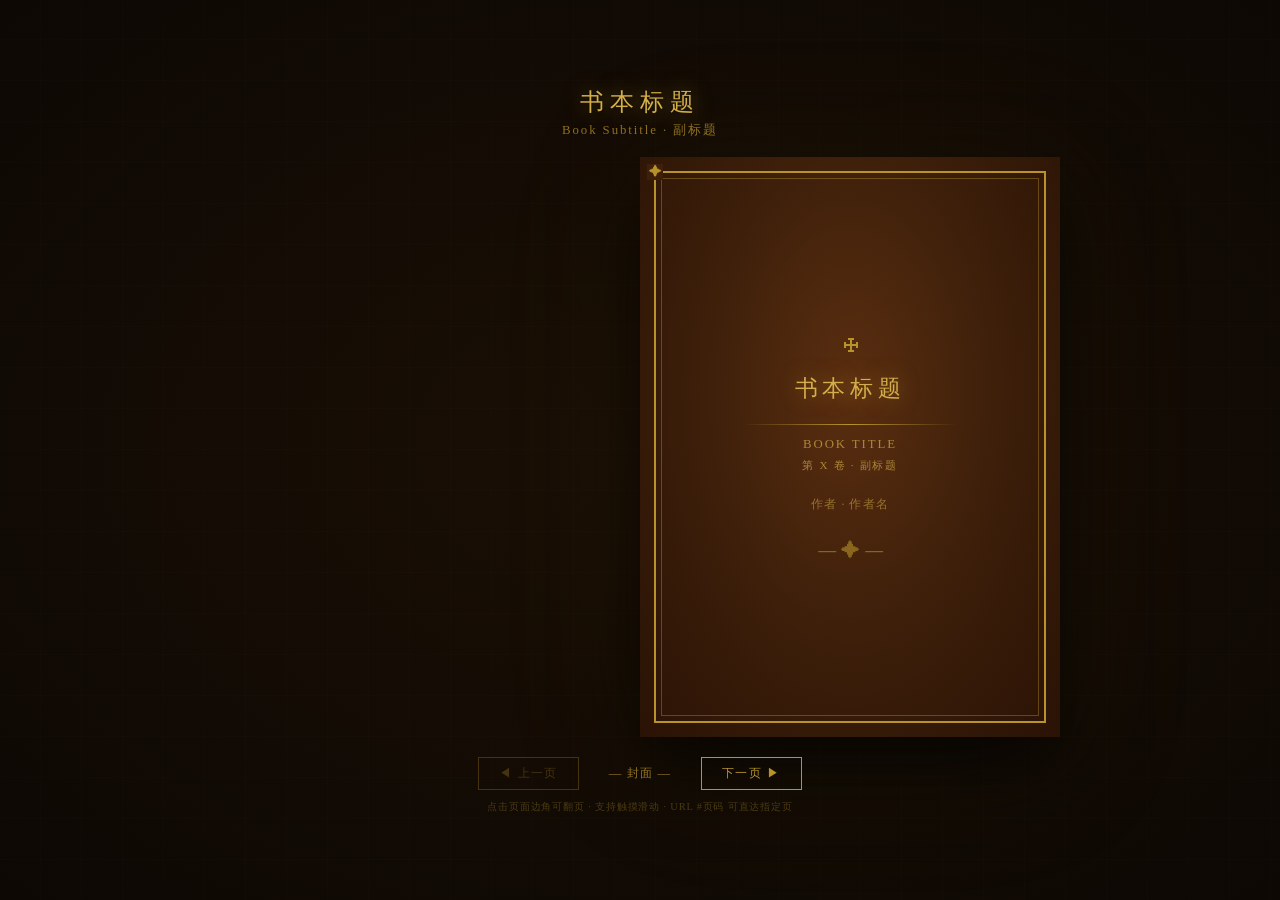
<file: public/docs/book/template/book-template.html>
<!DOCTYPE html>
<html lang="zh-CN">
<head>
  <meta charset="UTF-8" />
  <meta name="viewport" content="width=device-width, initial-scale=1.0" />

  <!-- ╔══════════════════════════════════════════╗
       ║  【开发者配置区 — 第 1 处】书名           ║
       ╚══════════════════════════════════════════╝ -->
  <title>书本标题</title>

  <!-- 路径固定为 ../../js/，因为本文件位于 docs/book/<书架名>/ 下 -->
  <script src="../../js/page-flip.browser.js"></script>
  <script src="../../js/marked.min.js"></script>

  <!-- 样式表独立文件，所有书本共用同一份 -->
  <link rel="stylesheet" href="../../css/book.css" />
</head>
<body>

<!-- ╔══════════════════════════════════════════════╗
     ║  【开发者配置区 — 第 2 处】页面顶部书名      ║
     ╚══════════════════════════════════════════════╝ -->
<div id="book-title-area">
  <h1>书本标题</h1>
  <div class="subtitle">Book Subtitle · 副标题</div>
</div>

<div id="book-container">
  <div id="book">

  <!--
  ╔══════════════════════════════════════════════════════════════════╗
  ║  【开发者配置区 — 第 3 处】页面内容                              ║
  ║                                                                  ║
  ║  规则：                                                          ║
  ║  · 每个 <div class="page"> = 一页                               ║
  ║  · 总页数必须为【偶数】                                          ║
  ║  · 第一页 / 最后一页加 data-density="hard" 作为硬封面           ║
  ║  · 奇数页显示在右侧，偶数页显示在左侧                            ║
  ║                                                                  ║
  ║  URL Hash 规则：                                                 ║
  ║  · book.html#0  → 封面正面                                       ║
  ║  · book.html#1  → 正文第1页                                      ║
  ║  · book.html#N  → 正文第N页                                      ║
  ║  · 封面内侧不记录 URL，封底记录为最后页码                         ║
  ║  · 翻页后自动更新 URL，支持浏览器前进/后退                        ║
  ║                                                                  ║
  ║  可用组件速查（直接复制进 .page-inner 使用）：                    ║
  ║  · .chapter-heading  章节标题                                    ║
  ║  · .page-text > p    正文段落（首行缩进）                         ║
  ║  · .callout-box      划重点框（红色）                            ║
  ║  · .callout-box.green 划重点框（绿色，用于注记）                  ║
  ║  · .ornament-divider 装饰分隔符                                  ║
  ║  · .page-footer      页码行                                      ║
  ╚══════════════════════════════════════════════════════════════════╝
  -->

    <!-- ═══ 封面（右，硬页） ═══ -->
    <div class="page cover-page" data-density="hard">
      <div class="page-inner">
        <div class="cover-border"></div>
        <div class="cover-ornament">☩</div>
        <div class="cover-title">书本标题</div>
        <div class="cover-divider"></div>
        <div class="cover-subtitle">BOOK TITLE</div>
        <div class="cover-subtitle" style="margin-top:6px; font-size:.7rem;">第 X 卷 · 副标题</div>
        <div class="cover-author">作者 · 作者名</div>
        <div class="cover-bottom-ornament">⸻ ✦ ⸻</div>
      </div>
    </div>

    <!-- ═══ 封面内侧（左，硬页） ═══ -->
    <div class="page cover-page" data-density="hard">
      <div class="page-inner">
        <div class="cover-border"></div>
        <div style="text-align:center; margin-top:40px;">
          <div class="cover-ornament" style="font-size:1.2rem; margin-bottom:20px;">✦ ✦ ✦</div>
          <div style="color:var(--cover-gold); font-size:.8rem; letter-spacing:.15em; line-height:2.2;">
            书本来源 / 摘录说明<br>
            <span style="opacity:.6; font-size:.7rem;">
              在这里填写题记、序言引用、<br>
              或本书的出处说明文字
            </span>
          </div>
          <div class="cover-divider" style="margin-top:24px;"></div>
          <div style="color:rgba(212,174,74,.4); font-size:.65rem; letter-spacing:.1em; margin-top:16px;">
            出版机构 · 收藏地点 · 版本信息
          </div>
        </div>
      </div>
    </div>

    <!-- ═══ 第1页：外链 Markdown（右） ═══
         data-md-src 指向相对于本 HTML 的 .md 文件路径
         需要通过本地服务器访问（python -m http.server 8080）  ═══ -->
    <div class="page">
      <div class="page-inner">
        <div class="chapter-heading">
          <div class="chapter-label">第一章</div>
          <div class="chapter-title">章节标题</div>
        </div>
        <!-- 外链写法：内容在独立 md 文件里维护 -->
        <div class="page-text" data-md-src="md/p1.md"></div>
        <div class="page-footer">
          <span class="page-number">第 1 页</span>
          <span class="page-chapter-ref">第一章 · 章节标题</span>
        </div>
      </div>
    </div>

    <!-- ═══ 第2页：外链 Markdown（左） ═══ -->
    <div class="page">
      <div class="page-inner">
        <div class="chapter-heading" style="border-bottom:none; padding-bottom:0; margin-bottom:10px;">
          <div class="chapter-label">续前页</div>
        </div>
        <div class="page-text" data-md-src="md/p2.md"></div>
        <div class="page-footer">
          <span class="page-chapter-ref">第一章 · 章节标题</span>
          <span class="page-number">第 2 页</span>
        </div>
      </div>
    </div>

    <!-- ═══ 第3页：内联 Markdown（右） ═══
         内容少或临时写时可直接内联，无需单独文件   ═══ -->
    <div class="page">
      <div class="page-inner">
        <div class="chapter-heading">
          <div class="chapter-label">第二章</div>
          <div class="chapter-title">章节标题</div>
        </div>
        <!-- 内联写法：直接在 div 内写 Markdown -->
        <div class="page-text" data-md>
第二章正文从这里开始……

继续写更多内容，**粗体**、*斜体*均可使用。

> **思考一下** 引用块渲染为红色 callout 框。

---

三条横线变为装饰分隔符。
        </div>
        <div class="page-footer">
          <span class="page-number">第 3 页</span>
          <span class="page-chapter-ref">第二章 · 章节标题</span>
        </div>
      </div>
    </div>

    <!-- ═══ 封底（左，硬页） ═══ -->
    <!-- 注意：封底永远是最后一页，添加新内容页时把它往后移 -->
    <div class="page back-cover" data-density="hard">
      <div class="page-inner">
        <div class="cover-border"></div>
        <div style="text-align:center;">
          <div class="cover-ornament" style="font-size:1.4rem; margin-bottom:16px;">⸻ ✦ ⸻</div>
          <div style="color:var(--cover-gold); font-size:.82rem; letter-spacing:.12em; line-height:2; opacity:.8;">
            出版机构名称<br>
            <span style="font-size:.7rem; opacity:.7;">版本信息 · 收藏编号</span>
          </div>
          <div class="cover-divider" style="margin-top:20px;"></div>
          <div style="color:rgba(212,174,74,.35); font-size:.62rem; letter-spacing:.08em; margin-top:14px; line-height:2;">
            英文机构名 / 英文版本信息
          </div>
        </div>
      </div>
    </div>

  </div><!-- #book -->
</div><!-- #book-container -->

<div id="controls">
  <button class="btn-nav" id="btn-prev">◀ 上一页</button>
  <div id="page-info">— / —</div>
  <button class="btn-nav" id="btn-next">下一页 ▶</button>
</div>
<div id="hint">点击页面边角可翻页 · 支持触摸滑动 · URL #页码 可直达指定页</div>

<script src="../../js/book.js"></script>

</body>
</html>
</file>
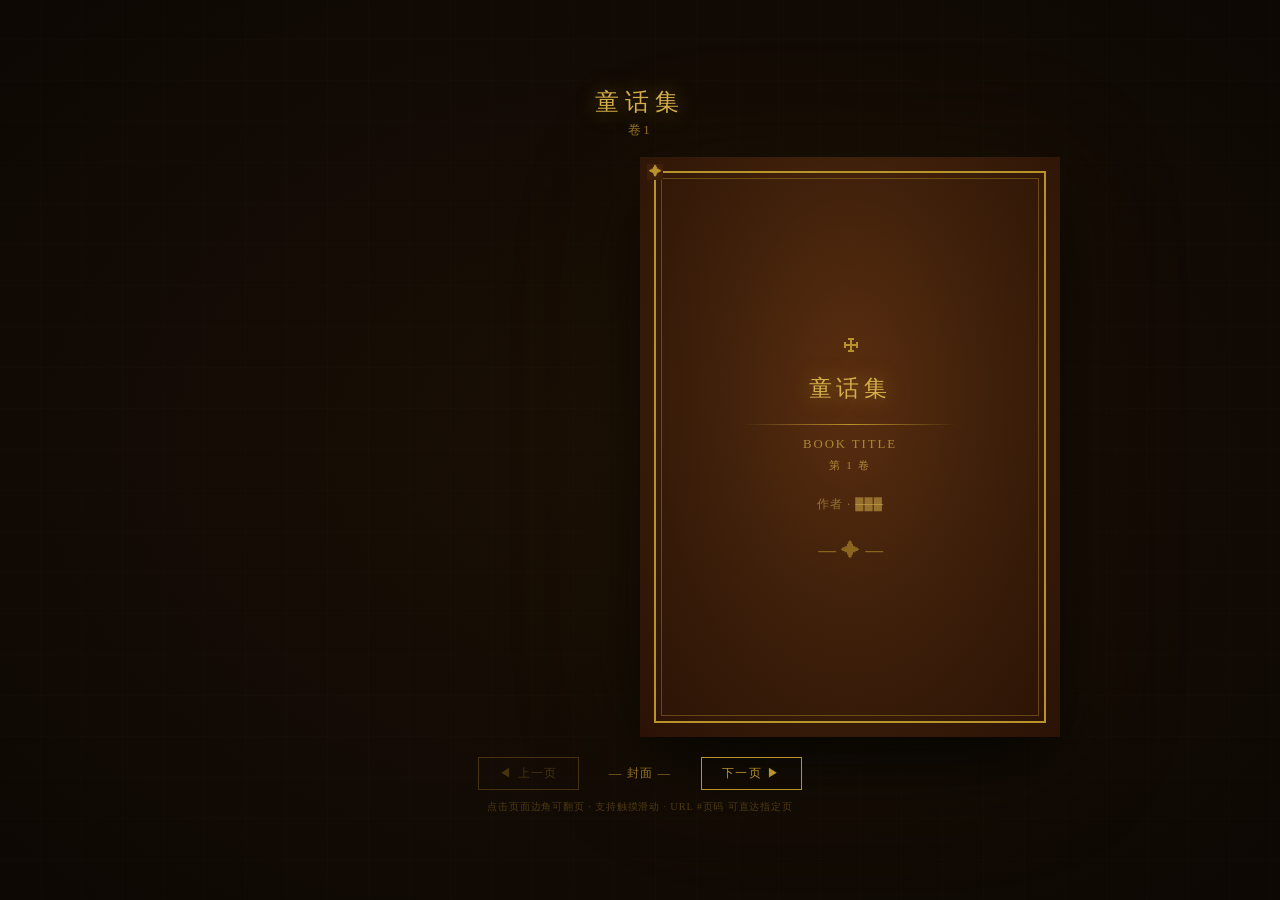
<file: public/docs/book/童话集/卷1.html>
<!DOCTYPE html>
<html lang="zh-CN">
<head>
  <meta charset="UTF-8" />
  <meta name="viewport" content="width=device-width, initial-scale=1.0" />

  <!-- ╔══════════════════════════════════════════╗
       ║  【开发者配置区 — 第 1 处】书名           ║
       ╚══════════════════════════════════════════╝ -->
  <title>童话集</title>

  <!-- 路径固定为 ../../js/，因为本文件位于 docs/book/<书架名>/ 下 -->
  <script src="../../js/page-flip.browser.js"></script>
  <script src="../../js/marked.min.js"></script>

  <!-- 样式表独立文件，所有书本共用同一份 -->
  <link rel="stylesheet" href="../../css/book.css" />
</head>
<body>

<!-- ╔══════════════════════════════════════════════╗
     ║  【开发者配置区 — 第 2 处】页面顶部书名      ║
     ╚══════════════════════════════════════════════╝ -->
<div id="book-title-area">
  <h1>童话集</h1>
  <div class="subtitle">卷1</div>
</div>

<div id="book-container">
  <div id="book">

  <!--
  ╔══════════════════════════════════════════════════════════════════╗
  ║  【开发者配置区 — 第 3 处】页面内容                              ║
  ║                                                                  ║
  ║  规则：                                                          ║
  ║  · 每个 <div class="page"> = 一页                               ║
  ║  · 总页数必须为【偶数】                                          ║
  ║  · 第一页 / 最后一页加 data-density="hard" 作为硬封面           ║
  ║  · 奇数页显示在右侧，偶数页显示在左侧                            ║
  ║                                                                  ║
  ║  URL Hash 规则：                                                 ║
  ║  · book.html#0  → 封面正面                                       ║
  ║  · book.html#1  → 正文第1页                                      ║
  ║  · book.html#N  → 正文第N页                                      ║
  ║  · 封面内侧不记录 URL，封底记录为最后页码                         ║
  ║  · 翻页后自动更新 URL，支持浏览器前进/后退                        ║
  ║                                                                  ║
  ║  可用组件速查（直接复制进 .page-inner 使用）：                    ║
  ║  · .chapter-heading  章节标题                                    ║
  ║  · .page-text > p    正文段落（首行缩进）                         ║
  ║  · .callout-box      划重点框（红色）                            ║
  ║  · .callout-box.green 划重点框（绿色，用于注记）                  ║
  ║  · .ornament-divider 装饰分隔符                                  ║
  ║  · .page-footer      页码行                                      ║
  ╚══════════════════════════════════════════════════════════════════╝
  -->

    <!-- ═══ 封面（右，硬页） ═══ -->
    <div class="page cover-page" data-density="hard">
      <div class="page-inner">
        <div class="cover-border"></div>
        <div class="cover-ornament">☩</div>
        <div class="cover-title">童话集</div>
        <div class="cover-divider"></div>
        <div class="cover-subtitle">BOOK TITLE</div>
        <div class="cover-subtitle" style="margin-top:6px; font-size:.7rem;">第 1 卷</div>
        <div class="cover-author">作者 · <del>███</del></div>
        <div class="cover-bottom-ornament">⸻ ✦ ⸻</div>
      </div>
    </div>

    <!-- ═══ 封面内侧（左，硬页） ═══ -->
    <div class="page cover-page" data-density="hard">
      <div class="page-inner">
        <div class="cover-border"></div>
        <div style="text-align:center; margin-top:40px;">
          <div class="cover-divider" style="margin-top:24px;"></div>
        </div>
      </div>
    </div>

    <!-- ═══ 第1页：外链 Markdown（右） ═══
         data-md-src 指向相对于本 HTML 的 .md 文件路径
         需要通过本地服务器访问（python -m http.server 8080）  ═══ -->
    <div class="page">
      <div class="page-inner">
        <div class="chapter-heading">
          <div class="chapter-label">第一章</div>
          <div class="chapter-title">湖中骑士</div>
        </div>
        <!-- 外链写法：内容在独立 md 文件里维护 -->
        <div class="page-text" data-md-src="md/p1.md"></div>
        <div class="page-footer">
          <span class="page-number">第 1 页</span>
          <span class="page-chapter-ref">第一章 · 湖中骑士</span>
        </div>
      </div>
    </div>

    <!-- ═══ 第2页：外链 Markdown（左） ═══ -->
    <div class="page">
      <div class="page-inner">
        <div class="page-text" data-md-src="md/p2.md"></div>
        <div class="page-footer">
          <span class="page-chapter-ref">第一章 · 湖中骑士</span>
          <span class="page-number">第 2 页</span>
        </div>
      </div>
    </div>

    <!-- ═══ 第3页：外链 Markdown（右） ═══ -->
    <div class="page">
      <div class="page-inner">
        <div class="page-text" data-md-src="md/p3.md"></div>
        <div class="page-footer">
          <span class="page-number">第 3 页</span>
          <span class="page-chapter-ref">第一章 · 湖中骑士</span>
        </div>
      </div>
    </div>

    <!-- ═══ 第4页：外链 Markdown（左） ═══ -->
    <div class="page">
      <div class="page-inner">
        <div class="chapter-heading">
          <div class="chapter-label">第二章</div>
          <div class="chapter-title">迷茫</div>
        </div>
        <!-- 外链写法：内容在独立 md 文件里维护 -->
        <div class="page-text" data-md-src="md/p4.md"></div>
        <div class="page-footer">
          <span class="page-number">第 4 页</span>
          <span class="page-chapter-ref">第二章 · 迷茫</span>
        </div>
      </div>
    </div>

    <!-- ═══ 第5页：外链 Markdown（右） ═══ -->
    <div class="page">
      <div class="page-inner">
        <div class="page-text" data-md-src="md/p5.md"></div>
        <div class="page-footer">
          <span class="page-number">第 5 页</span>
          <span class="page-chapter-ref">第二章 · 迷茫</span>
        </div>
      </div>
    </div>

    <!-- ═══ 第6页：外链 Markdown（右） ═══ -->
    <div class="page">
      <div class="page-inner">
        <div class="page-text" data-md-src="md/p6.md"></div>
        <div class="page-footer">
          <span class="page-number">第 6 页</span>
          <span class="page-chapter-ref">第二章 · 迷茫</span>
        </div>
      </div>
    </div>

    <!-- ═══ 第7页：外链 Markdown（右） ═══ -->
    <div class="page">
      <div class="page-inner">
        <div class="page-text" data-md-src="md/p7.md"></div>
        <div class="page-footer">
          <span class="page-number">第 7 页</span>
          <span class="page-chapter-ref">第二章 · 迷茫</span>
        </div>
      </div>
    </div>

    <!-- ═══ 封底（左，硬页） ═══ -->
    <!-- 注意：封底永远是最后一页，添加新内容页时把它往后移 -->
    <div class="page back-cover" data-density="hard">
      <div class="page-inner">
        <div class="cover-border"></div>
        <div style="text-align:center;">
          <div class="cover-divider" style="margin-top:20px;"></div>
        </div>
      </div>
    </div>

  </div><!-- #book -->
</div><!-- #book-container -->

<div id="controls">
  <button class="btn-nav" id="btn-prev">◀ 上一页</button>
  <div id="page-info">— / —</div>
  <button class="btn-nav" id="btn-next">下一页 ▶</button>
</div>
<div id="hint">点击页面边角可翻页 · 支持触摸滑动 · URL #页码 可直达指定页</div>

<script src="../../js/book.js"></script>

</body>
</html>
</file>
<file: public/docs/css/book.css>
/* =================================================================
   book.css — 古籍翻页书样式表
   响应策略：
   · > 620px  双页翻书模式（PageFlip）
   · ≤ 620px  单页卡片滚动模式
   两套 UI 同时存在于 DOM，由 CSS 控制显示/隐藏，JS 各自初始化
================================================================= */

/* ─── 基础重置 ─── */
*, *::before, *::after { box-sizing: border-box; margin: 0; padding: 0; }

:root {
  --parchment-light: #f5e9c8;
  --parchment-mid:   #ede0b0;
  --parchment-dark:  #d6c48a;
  --ink-dark:        #2a1a0e;
  --ink-mid:         #4a3020;
  --ink-faint:       #7a5c38;
  --cover-brown:     #3d1f0a;
  --cover-gold:      #b8922a;
  --cover-gold-lt:   #d4ae4a;
  /* 羊皮纸纹理：桌面页与手机卡片共用 */
  --paper-texture:
    radial-gradient(ellipse at 20% 30%, rgba(210,180,120,.18) 0%, transparent 60%),
    radial-gradient(ellipse at 80% 70%, rgba(180,150,90,.12) 0%, transparent 55%);
  /* 封面/封底背景：桌面页与手机卡片共用 */
  --cover-bg: radial-gradient(ellipse at 50% 40%, #5a2e10 0%, #3d1f0a 50%, #2a1205 100%);
  --page-w: 420px;
  --page-h: 580px;
  --mobile-bp: 620px;
}

body {
  min-height: 100vh;
  background: radial-gradient(ellipse at center, #1a0f05 0%, #0d0804 100%);
  display: flex;
  flex-direction: column;
  align-items: center;
  justify-content: center;
  font-family: 'Georgia', 'Times New Roman', serif;
  overflow-x: hidden;
  padding: 20px;
}
body::before {
  content: '';
  position: fixed; inset: 0;
  background-image:
    repeating-linear-gradient(0deg, transparent, transparent 40px, rgba(255,255,255,.01) 40px, rgba(255,255,255,.01) 41px),
    repeating-linear-gradient(90deg, transparent, transparent 40px, rgba(255,255,255,.01) 40px, rgba(255,255,255,.01) 41px);
  pointer-events: none; z-index: 0;
}

/* ─── 书名题头 ─── */
#book-title-area {
  position: relative; z-index: 10;
  text-align: center; margin-bottom: 18px;
}
#book-title-area h1 {
  color: var(--cover-gold-lt);
  font-size: 1.5rem; font-weight: normal;
  letter-spacing: .25em;
  text-shadow: 0 0 20px rgba(184,146,42,.5), 0 2px 4px rgba(0,0,0,.8);
}
#book-title-area .subtitle {
  color: var(--cover-gold); font-size: .8rem;
  letter-spacing: .15em; margin-top: 4px; opacity: .75;
}


/* ══════════════════════════════════════════════════════════════
   ① 桌面翻页书（> 620px 可见）
══════════════════════════════════════════════════════════════ */

#book-container {
  position: relative; z-index: 5;
  filter: drop-shadow(0 30px 40px rgba(0,0,0,.8))
          drop-shadow(0 0 60px rgba(184,146,42,.08));
}
#book {
  width: calc(var(--page-w) * 2);
  height: var(--page-h);
  overflow: hidden;
}

/* 单页基础 */
.page {
  width: var(--page-w);
  height: var(--page-h);
  overflow: hidden;
  position: relative;
  background: var(--parchment-light);
  background-image:
    var(--paper-texture),
    repeating-linear-gradient(107deg, transparent, transparent 2px, rgba(0,0,0,.012) 2px, rgba(0,0,0,.012) 4px);
  color: var(--ink-dark);
}
.page.--right .page-inner {
  border-left: 2px solid rgba(139,100,40,.3);
  background: linear-gradient(to right, rgba(0,0,0,.04) 0%, transparent 8%);
}
.page.--left .page-inner {
  border-right: 2px solid rgba(139,100,40,.3);
  background: linear-gradient(to left, rgba(0,0,0,.04) 0%, transparent 8%);
}
.page-inner {
  position: absolute; inset: 0;
  padding: 36px 32px 44px;
  display: flex; flex-direction: column;
}

/* 封面 / 封底（桌面页与手机卡片共用背景） */
.page.cover-page,
.page.back-cover,
.mobile-card.is-cover,
.mobile-card.is-back-cover {
  background: var(--cover-brown);
  background-image: var(--cover-bg);
}
.page.cover-page .page-inner,
.page.back-cover .page-inner {
  border: none; background: none;
  align-items: center; justify-content: center;
}
.cover-border {
  position: absolute; inset: 14px;
  border: 2px solid var(--cover-gold); pointer-events: none;
}
.cover-border::before {
  content: ''; position: absolute; inset: 5px;
  border: 1px solid rgba(184,146,42,.4);
}
.cover-border::after {
  content: '✦'; position: absolute;
  top: -9px; left: -9px;
  width: 16px; height: 16px;
  background: var(--cover-brown);
  color: var(--cover-gold); font-size: 13px;
  text-align: center; line-height: 16px;
}
.cover-ornament        { color: var(--cover-gold); font-size: 2rem; line-height: 1; margin-bottom: 16px; }
.cover-title           { color: var(--cover-gold-lt); font-size: 1.45rem; letter-spacing: .2em; text-align: center; text-shadow: 0 0 20px rgba(184,146,42,.5); margin-bottom: 8px; }
.cover-divider         { width: 60%; height: 1px; background: linear-gradient(to right, transparent, var(--cover-gold), transparent); margin: 12px auto; }
.cover-subtitle        { color: rgba(212,174,74,.7); font-size: .8rem; letter-spacing: .15em; text-align: center; }
.cover-author          { color: rgba(212,174,74,.55); font-size: .72rem; letter-spacing: .1em; margin-top: 24px; text-align: center; }
.cover-bottom-ornament { color: var(--cover-gold); font-size: 1.2rem; opacity: .6; margin-top: 28px; }

/* 内页组件 */
.chapter-heading {
  text-align: center; margin-bottom: 16px;
  padding-bottom: 12px; border-bottom: 1px solid rgba(139,100,40,.3);
}
.chapter-heading::after { content: '❧'; display: block; color: var(--ink-faint); font-size: .9rem; margin-top: 6px; opacity: .6; }
.chapter-label  { font-size: .68rem; letter-spacing: .2em; color: var(--ink-faint); margin-bottom: 4px; }
.chapter-title  { font-size: 1.05rem; color: var(--ink-dark); font-weight: bold; letter-spacing: .05em; }

.page-text      { flex: 1; overflow: hidden; text-align: justify; hyphens: auto; }
.page-text p    { margin-bottom: .6em; color: var(--ink-mid); font-size: .88rem; line-height: 1.85; }
.page-text strong { color: var(--ink-dark); }
.page-text em   { font-style: italic; color: var(--ink-mid); }
.page-text ul,
.page-text ol   { margin: 6px 0 6px 1.5em; color: var(--ink-mid); font-size: .88rem; line-height: 1.8; }
.page-text li   { margin-bottom: .3em; }

.callout-box {
  border-left: 3px solid #8b3a2a;
  background: rgba(139,58,42,.06);
  padding: 8px 12px; margin: 10px 0;
  border-radius: 0 4px 4px 0;
}
.callout-box p        { color: #5a2010 !important; font-size: .84rem !important; }
.callout-label        { font-size: .7rem; font-weight: bold; letter-spacing: .1em; color: #8b3a2a; margin-bottom: 4px; }
.callout-box.green    { border-left-color: #2a5a3a; background: rgba(42,90,58,.06); }
.callout-box.green p  { color: #1a3a28 !important; }
.callout-box.green .callout-label { color: #2a5a3a; }

.ornament-divider { text-align: center; color: var(--ink-faint); font-size: .8rem; margin: 10px 0; opacity: .55; }

.section-title {
  font-size: .9rem; font-weight: bold; color: var(--ink-dark);
  text-align: center; margin: 10px 0 6px; letter-spacing: .08em;
}

.page-footer {
  margin-top: auto; padding-top: 10px;
  border-top: 1px solid rgba(139,100,40,.2);
  display: flex; align-items: center; justify-content: space-between;
  font-size: .65rem; color: var(--ink-faint); opacity: .7;
}
.page-number    { letter-spacing: .1em; }
.page-chapter-ref { font-style: italic; }
/* 封面/封底不显示页脚（桌面页与手机卡片共用） */
.cover-page .page-footer,
.back-cover .page-footer,
.mobile-card.is-cover .page-footer,
.mobile-card.is-back-cover .page-footer { display: none !important; }

/* 导航控件 */
#controls {
  position: relative; z-index: 10;
  display: flex; align-items: center; gap: 16px; margin-top: 20px;
}
.btn-nav {
  background: none; border: 1px solid var(--cover-gold);
  color: var(--cover-gold); padding: 7px 20px;
  font-size: .78rem; letter-spacing: .12em;
  cursor: pointer; transition: background .2s, color .2s; font-family: inherit;
}
.btn-nav:hover          { background: var(--cover-gold); color: var(--cover-brown); }
.btn-nav:disabled       { opacity: .3; cursor: default; }
.btn-nav:disabled:hover { background: none; color: var(--cover-gold); }

#page-info { color: var(--cover-gold); font-size: .78rem; letter-spacing: .1em; min-width: 90px; text-align: center; opacity: .8; }
#hint      { position: relative; z-index: 10; color: rgba(184,146,42,.35); font-size: .65rem; letter-spacing: .08em; text-align: center; margin-top: 10px; }

/* 桌面尺寸缩进（保持双页不溢出） */
@media (max-width: 900px) {
  :root { --page-w: 320px; --page-h: 460px; }
  .page-inner { padding: 24px 20px 32px; }
  .page-text p { font-size: .82rem; }
}
@media (max-width: 680px) {
  :root { --page-w: 290px; --page-h: 430px; }
  .page-inner { padding: 20px 14px 26px; }
  .page-text p { font-size: .80rem; }
}

/* 手机时隐藏桌面组件 */
@media (max-width: 620px) {
  body { justify-content: flex-start; padding: 16px 12px 48px; }
  #book-title-area h1     { font-size: 1.15rem; letter-spacing: .18em; }
  #book-title-area        { margin-bottom: 14px; }
  #book-container         { display: none !important; }
  #controls               { display: none !important; }
  #hint                   { display: none !important; }
}
/* 桌面时隐藏手机组件 */
@media (min-width: 621px) {
  #mobile-pages { display: none !important; }
}


/* ══════════════════════════════════════════════════════════════
   ② 手机单页卡片（≤ 620px 可见）
══════════════════════════════════════════════════════════════ */

#mobile-pages {
  display: flex;
  flex-direction: column;
  gap: 20px;
  width: 100%;
  max-width: 500px;
  position: relative;
  z-index: 5;
}

/* 单张卡片 */
.mobile-card {
  width: 100%;
  border-radius: 4px;
  background: var(--parchment-light);
  background-image: var(--paper-texture);
  color: var(--ink-dark);
  box-shadow: 0 8px 24px rgba(0,0,0,.6), 0 2px 6px rgba(0,0,0,.4);
  position: relative;
  overflow: hidden;
}

/* 封面 / 封底卡片 */
.mobile-card.is-cover,
.mobile-card.is-back-cover {
  min-height: 300px;
}

/* 卡片内的 .page-inner：脱离绝对定位，高度自适应 */
.mobile-card .page-inner {
  position: static !important;
  padding: 28px 22px 32px;
  display: flex;
  flex-direction: column;
}

/* 封面/封底居中 */
.mobile-card.is-cover .page-inner,
.mobile-card.is-back-cover .page-inner {
  align-items: center;
  justify-content: center;
  min-height: 300px;
  border: none !important;
  background: none !important;
}

/* 正文区撑开内容，不裁剪 */
.mobile-card .page-text {
  overflow: visible !important;
  flex: none !important;
}

/* 页脚（封面/封底的隐藏规则见上方共用定义） */
.mobile-card .page-footer {
  margin-top: 18px;
  display: flex !important;   /* 封面/封底也显示一下页码标签 */
}
</file>
